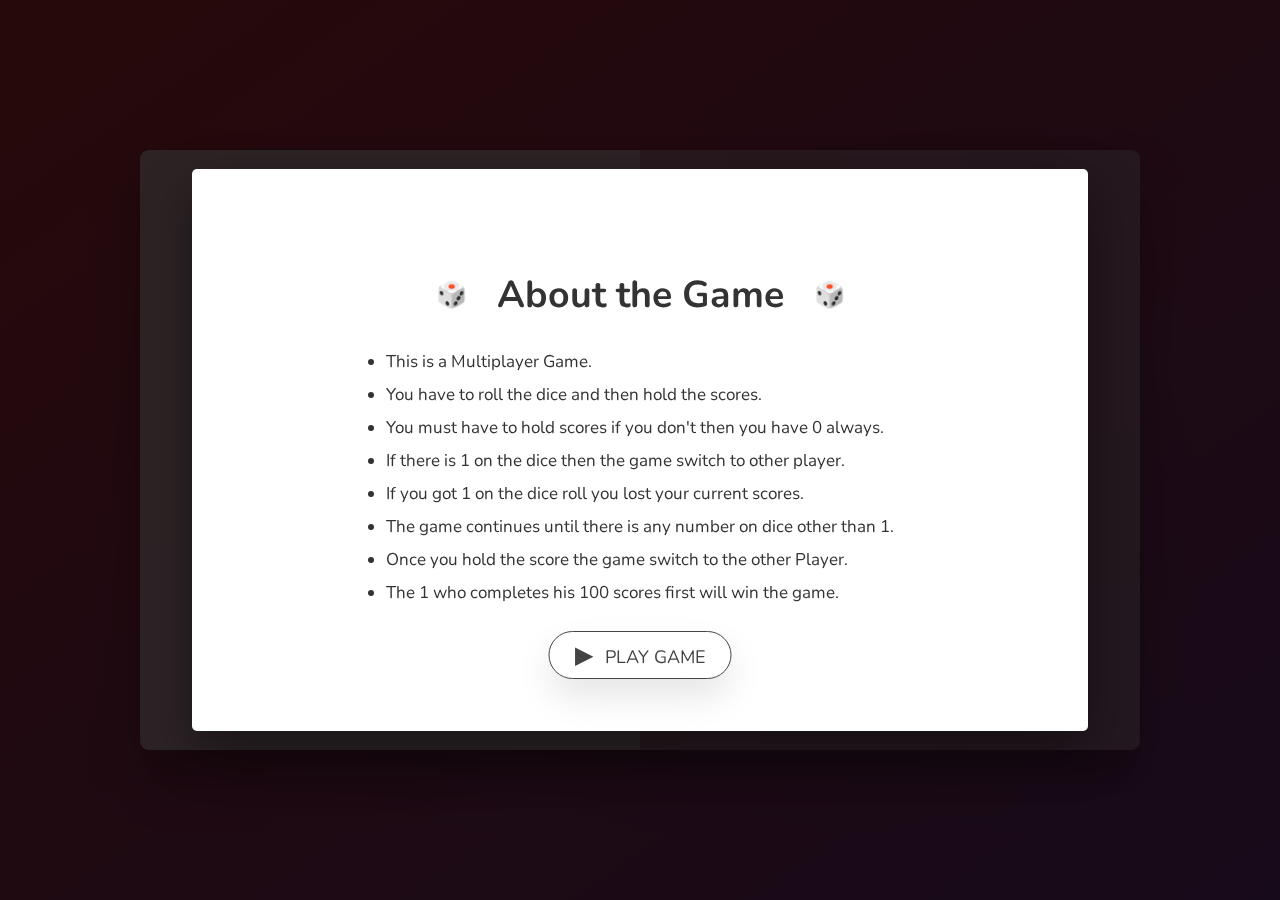
<file: Dice Game/index.html>
<!DOCTYPE html>
<html lang="en">
  <head>
    <meta charset="UTF-8" />
    <meta name="viewport" content="width=device-width, initial-scale=1.0" />
    <meta http-equiv="X-UA-Compatible" content="ie=edge" />
    <link rel="stylesheet" href="style.css" />
    <title>Dice Game | Nouman Ejaz</title>
  </head>
  <body>
    <div class="overlay"></div>
    <main>
      <section class="player player--0 player--active">
        <h2 class="name no-wrap" id="name--0">Player 1</h2>
        <p class="score" id="score--0">43</p>
        <div class="current">
          <p class="current-label">Current</p>
          <p class="current-score" id="current--0">0</p>
        </div>
      </section>
      <section class="player player--1">
        <h2 class="name no-wrap" id="name--1">Player 2</h2>
        <p class="score" id="score--1">24</p>
        <div class="current">
          <p class="current-label">Current</p>
          <p class="current-score" id="current--1">0</p>
        </div>
      </section>

      <img src="img/dice-5.png" alt="Playing dice" class="dice" />
      <button class="btn btn--new">🔄 New game</button>
      <button class="btn btn--roll">🎲 Roll dice</button>
      <button class="btn btn--hold">
        📥 Hold
        <div class="message hidden">Roll dice atleast once!</div>
      </button>
    </main>

    <div class="popup">
      <div class="popup__heading">
        <div class="diceSide">
          
          <span class="dicePic">🎲</span>
        </div>
        <div class="headingg">
          <h2 class="heading">About the Game</h2>
        </div>
        <div class="diceSide">
          <span class="dicePic">🎲</span> 
        </div>
      </div>
      <div class="popup__body">
        <ul class="popup__list">
          <li class="popup__list--item">This is a Multiplayer Game.</li>
          <li class="popup__list--item">
            You have to roll the dice and then hold the scores.
          </li>
          <li class="popup__list--item">
            You must have to hold scores if you don't then you have 0 always.
          </li>
          <li class="popup__list--item">
            If there is 1 on the dice then the game switch to other player.
          </li>
          <li class="popup__list--item">
            If you got 1 on the dice roll you lost your current scores.
          </li>
          <li class="popup__list--item">
            The game continues until there is any number on dice other than 1.
          </li>
          <li class="popup__list--item">
            Once you hold the score the game switch to the other Player.
          </li>
          <li class="popup__list--item">
            The 1 who completes his 100 scores first will win the game.
          </li>
        </ul>
      </div>
      <div class="popup__btn">
        <button class="btn btn--play">▶ play Game</button>
      </div>
    </div>
    <script src="script.js"></script>
  </body>
</html>
</file>
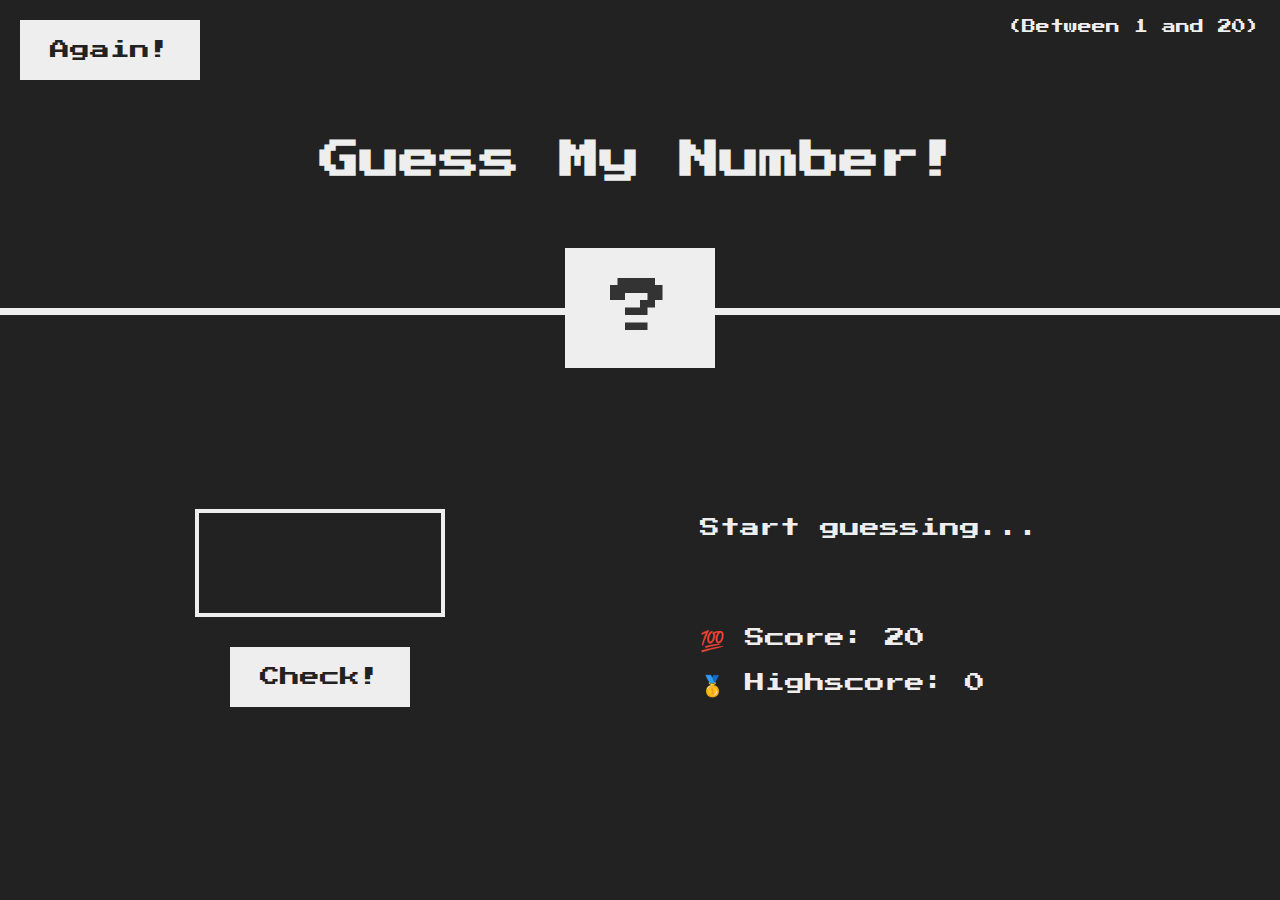
<file: Guess Number Game/index.html>
<!DOCTYPE html>
<html lang="en">
  <head>
    <meta charset="UTF-8" />
    <meta name="viewport" content="width=device-width, initial-scale=1.0" />
    <meta http-equiv="X-UA-Compatible" content="ie=edge" />
    <link rel="stylesheet" href="style.css" />
    <title>Guess My Number!</title>
  </head>
  <body>
    <header>
      <h1>Guess My Number!</h1>
      <p class="between">(Between 1 and 20)</p>
      <button class="btn again">Again!</button>
      <div class="number">?</div>
    </header>
    <main>
      <section class="left">
        <input type="number" class="guess" />
        <button class="btn check">Check!</button>
      </section>
      <section class="right">
        <p class="message no-wrap">Start guessing...</p>
        <p class="label-score">💯 Score: <span class="score">20</span></p>
        <p class="label-highscore">
          🥇 Highscore: <span class="highscore">0</span>
        </p>
      </section>
    </main>
    <script src="script.js"></script>
  </body>
</html>
</file>
<file: Dice Game/style.css>
@import url('https://fonts.googleapis.com/css2?family=Nunito&display=swap');

* {
  margin: 0;
  padding: 0;
  box-sizing: inherit;
}

html {
  font-size: 62.5%;
  box-sizing: border-box;
}

body {
  font-family: 'Nunito', sans-serif;
  font-weight: 400;
  height: 100vh;
  color: #333;
  background-image: linear-gradient(to top left, #753682 0%, #bf2e34 100%);
  display: flex;
  align-items: center;
  justify-content: center;
}

/* LAYOUT */
main {
  position: relative;
  width: 100rem;
  height: 60rem;
  background-color: rgba(255, 255, 255, 0.35);
  backdrop-filter: blur(200px);
  filter: blur();
  box-shadow: 0 3rem 5rem rgba(0, 0, 0, 0.25);
  border-radius: 9px;
  overflow: hidden;
  display: flex;
}

.player {
  flex: 50%;
  padding: 9rem;
  display: flex;
  flex-direction: column;
  align-items: center;
  transition: all 0.75s;
}

/* ELEMENTS */
.name {
  position: relative;
  font-size: 4rem;
  text-transform: uppercase;
  letter-spacing: 1px;
  word-spacing: 2px;
  font-weight: 300;
  margin-bottom: 1rem;
}

.score {
  font-size: 8rem;
  font-weight: 300;
  color: #c7365f;
  margin-bottom: auto;
}

.player--active {
  background-color: rgba(255, 255, 255, 0.4);
}

.player--active .name {
  font-weight: 700;
}

.player--active .score {
  font-weight: 400;
}

.player--active .current {
  opacity: 1;
}

.current {
  background-color: #c7365f;
  opacity: 0.6;
  border-radius: 9px;
  color: #fff;
  width: 65%;
  padding: 2rem;
  text-align: center;
  transition: all 0.75s;
}

.current-label {
  text-transform: uppercase;
  margin-bottom: 1rem;
  font-size: 1.7rem;
  color: #ddd;
}

.current-score {
  font-size: 3.5rem;
}

/* ABSOLUTE POSITIONED ELEMENTS */
.btn {
  position: absolute;
  left: 50%;
  transform: translateX(-50%);
  color: #444;
  background: none;
  border: none;
  font-family: inherit;
  font-size: 1.8rem;
  text-transform: uppercase;
  cursor: pointer;
  font-weight: 400;
  transition: all 0.2s;

  background-color: white;
  background-color: rgba(255, 255, 255, 0.6);
  backdrop-filter: blur(10px);

  padding: 0.7rem 2.5rem;
  border-radius: 50rem;
  box-shadow: 0 1.75rem 3.5rem rgba(0, 0, 0, 0.1);
}

.btn::first-letter {
  font-size: 2.4rem;
  display: inline-block;
  margin-right: 0.7rem;
}

.btn--new {
  top: 4rem;
}

.btn--roll {
  top: 39.3rem;
}

.btn--hold {
  top: 46.1rem;
}
.message {
  content: "Roll dice atleast once!";
  position: absolute;
  top: 120%;
  left: 0;
  font-size: 1.4rem;
  text-transform: capitalize;
  color: red;
}

.btn:active {
  transform: translate(-50%, 3px);
  box-shadow: 0 1rem 2rem rgba(0, 0, 0, 0.15);
}

.btn:focus {
  outline: none;
}

.dice {
  position: absolute;
  left: 50%;
  top: 16.5rem;
  transform: translateX(-50%);
  height: 10rem;
  box-shadow: 0 2rem 5rem rgba(0, 0, 0, 0.2);
}

.player--winner {
  background-color: rgba(129, 247, 99, 0.719);
}

.player--winner .name {
  font-weight: 700;
  color: #c7365f;
}
.no-wrap{
  white-space: nowrap;
}

.hidden {
  display: none;
}

.overlay{
  position: fixed;
  background-color: rgba(0, 0, 0, .8);
  top: 0;
  left: 0;
  width: 100vw;
  height: 100vh;
  z-index: 2;
  transition: all .5s;
}
.popup{
  position: absolute;
  top: 50%;
  left: 50%;
  transform: translate(-50%, -50%);
  height: auto;
  width: 70%;
  z-index: 3; 
  background-color: rgb(255, 255, 255);
  padding: 10rem;
  border-radius: 5px;
  box-shadow: 0 2rem 5rem rgba(0, 0, 0, 0.4);
  display: flex;
  flex-direction: column;
  align-items: center;
  transition: all .5s;
}

.popup__heading{
  margin-bottom: 2.5rem;
  font-size: 2.5rem;
  display: flex;
  gap: 3rem;
  align-items: center;
}

.popup__list{
  line-height: 3.3rem;
  font-size: 1.7rem;

}

.popup__btn{
  margin-top: 2.2rem;
}
.btn--play{
  border: 1px solid;
}

.hideMessage{
  opacity: 0;
  visibility: hidden;
}
</file>
<file: Guess Number Game/style.css>
@import url('https://fonts.googleapis.com/css?family=Press+Start+2P&display=swap');

* {
  margin: 0;
  padding: 0;
  box-sizing: inherit;
}

html {
  font-size: 62.5%;
  box-sizing: border-box;
}

body {
  font-family: 'Press Start 2P', sans-serif;
  color: #eee;
  background-color: #222;
  /* background-color: #60b347; */
}

/* LAYOUT */
header {
  position: relative;
  height: 35vh;
  border-bottom: 7px solid #eee;
}

main {
  height: 65vh;
  color: #eee;
  display: flex;
  align-items: center;
  justify-content: space-around;
}

.left {
  width: 52rem;
  display: flex;
  flex-direction: column;
  align-items: center;
}

.right {
  width: 52rem;
  font-size: 2rem;
}

/* ELEMENTS STYLE */
h1 {
  font-size: 4rem;
  text-align: center;
  position: absolute;
  width: 100%;
  top: 52%;
  left: 50%;
  transform: translate(-50%, -50%);
}

.number {
  background: #eee;
  color: #333;
  font-size: 6rem;
  width: 15rem;
  padding: 3rem 0rem;
  text-align: center;
  position: absolute;
  bottom: 0;
  left: 50%;
  transform: translate(-50%, 50%);
}

.between {
  font-size: 1.4rem;
  position: absolute;
  top: 2rem;
  right: 2rem;
}

.again {
  position: absolute;
  top: 2rem;
  left: 2rem;
}

.guess {
  background: none;
  border: 4px solid #eee;
  font-family: inherit;
  color: inherit;
  font-size: 5rem;
  padding: 2.5rem;
  width: 25rem;
  text-align: center;
  display: block;
  margin-bottom: 3rem;
}

.btn {
  border: none;
  background-color: #eee;
  color: #222;
  font-size: 2rem;
  font-family: inherit;
  padding: 2rem 3rem;
  cursor: pointer;
}

.btn:hover {
  background-color: #ccc;
}

.message {
  margin-bottom: 8rem;
  height: 3rem;
}

.label-score {
  margin-bottom: 2rem;
}

.no-wrap{
  white-space: nowrap;
}
</file>
